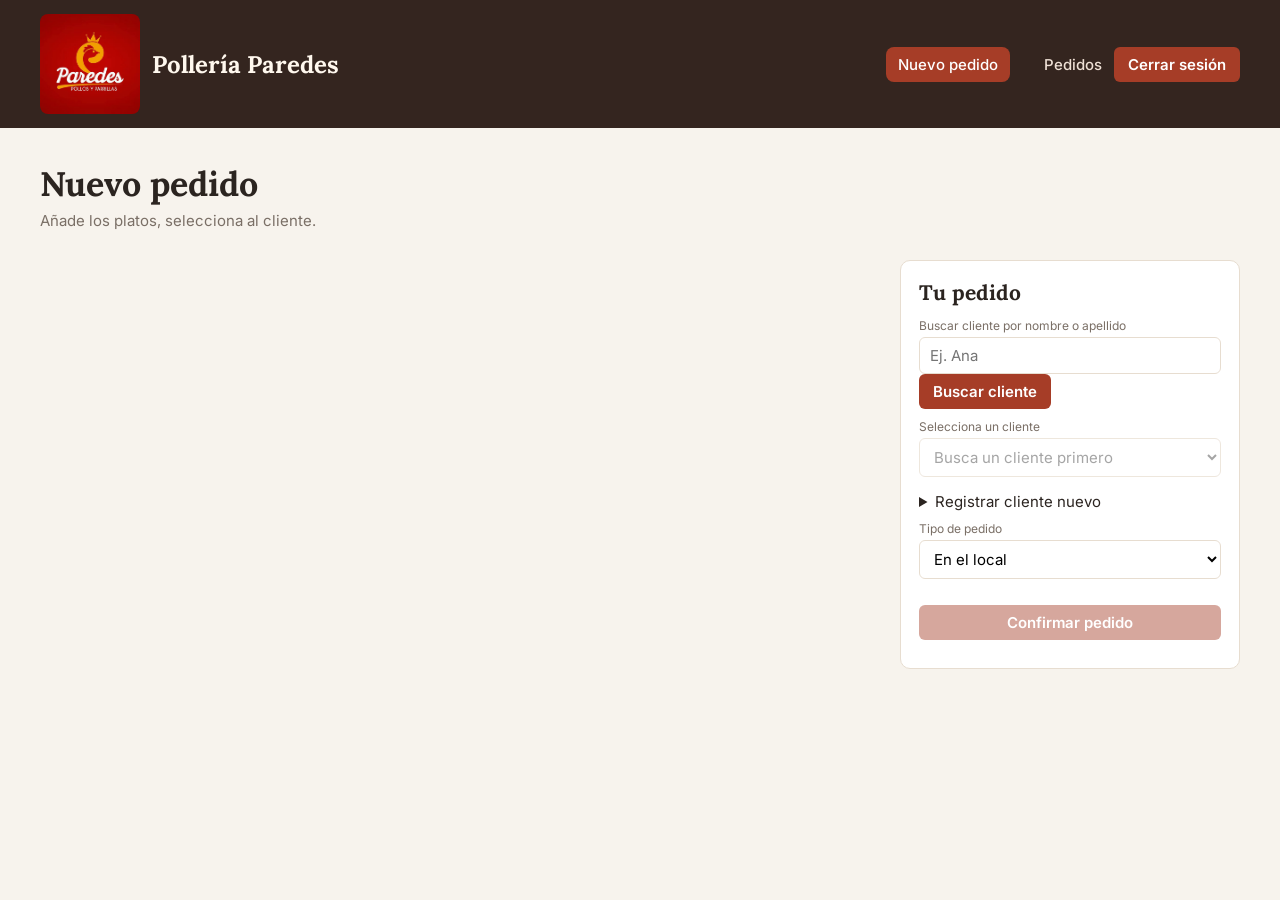
<file: frontend/index.html>
<!DOCTYPE html>
<html lang="es">

<head>
  <meta charset="UTF-8">
  <meta name="viewport" content="width=device-width,initial-scale=1">
  <title>Pollería · Nuevo pedido</title>
  <link href="https://fonts.googleapis.com/css2?family=Inter:wght@400;500;600&family=Lora:wght@500;700&display=swap"
    rel="stylesheet">
  <link rel="stylesheet" href="css/estilos.css">
</head>

<body>
  <header class="top">
    <div class="logo">
      <img class="logo-img" src="img/PolleriaPLogo.jpg" alt="" width="100" height="100">
      <span>Pollería Paredes</span>
    </div>
    <nav><a class="on" href="index.html">Nuevo pedido</a><a href="pedidos.html">Pedidos</a><button id="cerrar-sesion"
        class="btn" type="button">Cerrar sesión</button>
      <span id="mensaje-sesion" role="status"></span>
    </nav>
  </header>
  <section class="hero">
    <h1>Nuevo pedido</h1>
    <p>Añade los platos, selecciona al cliente.</p>
  </section>
  <main class="wrap">
    <div>
      <div class="chips" id="chips"></div>
      <div id="carta"></div>
    </div>
    <aside class="panel">
      <h2>Tu pedido</h2>
      <label for="buscar-cliente">Buscar cliente por nombre o apellido</label>
      <input id="buscar-cliente" type="search" placeholder="Ej. Ana">

      <button id="boton-buscar-cliente" class="btn" type="button">
        Buscar cliente
      </button>

      <label for="cliente">Selecciona un cliente</label>
      <select id="cliente" disabled>
        <option value="">Busca un cliente primero</option>
      </select>

      <p id="mensaje-cliente" role="status"></p>

      <details id="alta-cliente">
        <summary>Registrar cliente nuevo</summary>

        <form id="form-alta-cliente">
          <label for="alta-nombre">Nombre</label>
          <input id="alta-nombre" name="nombre" required>

          <label for="alta-apellido">Apellido</label>
          <input id="alta-apellido" name="apellido" required>

          <label for="alta-telefono">Teléfono</label>
          <input id="alta-telefono" name="telefono" type="tel" required>

          <label for="alta-direccion">Dirección</label>
          <input id="alta-direccion" name="direccion" required>

          <button class="btn" type="submit">Guardar y seleccionar cliente</button>
          <p id="mensaje-alta-cliente" role="status"></p>
        </form>
      </details>

      <!-- El texto es lo que ve el usuario. El value es lo que se envía a Java. -->
      <label for="tipo">Tipo de pedido</label>
      <select id="tipo">
        <option value="Presencial">En el local</option>
        <option value="Recojo">Para llevar</option>
        <option value="Delivery">Delivery</option>
      </select>
      <div id="items" style="margin-top:12px"></div>
      <div class="totales" id="totales"></div>
      <button class="btn" id="confirmar" style="width:100%;margin-top:14px" disabled>Confirmar pedido</button>
      <div class="msg" id="msg"></div>
    </aside>
  </main>
  <script src="js/datos.js"></script>
  <script src="js/api.js"></script>
  <script>
    const cant = {};           // id -> cantidad elegida en la tarjeta
    const carrito = {};        // id -> cantidad en el pedido
    let filtro = "Todo";

    let enviandoPedido = false; // Indica que estamos esperando la respuesta de Java.

    function pintarCarta() {
      const cats = ["Todo", ...new Set(CARTA.map(p => p.categoria))];
      document.getElementById("chips").innerHTML = cats.map(c =>
        `<button class="chip ${c === filtro ? 'on' : ''}" data-c="${c}">${c === 'Todo' ? 'Toda la carta' : c}</button>`).join("");
      const visibles = cats.slice(1).filter(c => filtro === "Todo" || c === filtro);
      document.getElementById("carta").innerHTML = visibles.map(c => `
    <section class="sec"><h2>${c}</h2><div class="grid">
    ${CARTA.filter(p => p.categoria === c).map(p => `
      <article class="plato">
        ${foto(p)}
        <div class="cuerpo">
          <div class="tag">${p.etiqueta}</div>
          <h3>${p.nombre}</h3><p>${p.descripcion}</p>
          <div class="fila"><span class="precio">${soles(p.precio)}</span>
            <span><span class="qty"><button data-m="${p.id}">−</button><span id="q${p.id}">${cant[p.id] || 1}</span><button data-p="${p.id}">+</button></span>
            <button class="btn" data-a="${p.id}" style="margin-left:6px;padding:6px 10px">Añadir</button></span>
          </div>
        </div>
      </article>`).join("")}
    </div></section>`).join("");
    }

    function pintarPedido() {
      const ids = Object.keys(carrito);
      document.getElementById("items").innerHTML = ids.length ? ids.map(id => {
        const p = CARTA.find(x => x.id == id), q = carrito[id];
        return `<div class="item"><div>${q} × ${p.nombre}<small>${soles(p.precio)} c/u · <a href="#" data-r="${id}" style="color:var(--acc)">quitar</a></small></div><b>${soles(p.precio * q)}</b></div>`;
      }).join("") : `<div class="vacio">Aún no hay platos en el pedido.</div>`;
      const platos = ids.reduce((s, id) => s + carrito[id], 0);
      const total = ids.reduce((s, id) => s + CARTA.find(x => x.id == id).precio * carrito[id], 0);
      document.getElementById("totales").innerHTML = `
    <div><span>Cantidad de platos</span><span>${platos}</span></div>
    <div class="tot"><span>Total</span><span>${soles(total)}</span></div>`;
      document.getElementById("confirmar").disabled = enviandoPedido || !platos;
    }

    document.addEventListener("click", e => {
      const d = e.target.dataset;

      if (enviandoPedido && (d.a || d.r)) {
        e.preventDefault();
        return;
      }

      if (d.c) { filtro = d.c; pintarCarta(); }
      if (d.p) { cant[d.p] = (cant[d.p] || 1) + 1; document.getElementById("q" + d.p).textContent = cant[d.p]; }
      if (d.m) { cant[d.m] = Math.max(1, (cant[d.m] || 1) - 1); document.getElementById("q" + d.m).textContent = cant[d.m]; }
      if (d.a) { carrito[d.a] = (carrito[d.a] || 0) + (cant[d.a] || 1); pintarPedido(); }
      if (d.r) { e.preventDefault(); delete carrito[d.r]; pintarPedido(); }
    });

    const buscadorCliente = document.getElementById("buscar-cliente");
    const botonBuscarCliente = document.getElementById("boton-buscar-cliente");
    const selectorCliente = document.getElementById("cliente");
    const mensajeCliente = document.getElementById("mensaje-cliente");
    let busquedaActual = 0;

    function limpiarResultadosCliente() {
      selectorCliente.replaceChildren(new Option("Selecciona un cliente", ""));
      selectorCliente.disabled = true;
    }

    buscadorCliente.addEventListener("input", () => {
      // Al editar el texto, invalidar la selección y cualquier búsqueda anterior.
      busquedaActual++;
      limpiarResultadosCliente();
      mensajeCliente.textContent = "";
    });

    botonBuscarCliente.addEventListener("click", async () => {
      if (enviandoPedido) return;

      const texto = buscadorCliente.value.trim();
      const busqueda = ++busquedaActual;
      limpiarResultadosCliente();

      if (texto.length < 2) {
        mensajeCliente.textContent = "Escribe al menos dos caracteres.";
        return;
      }

      mensajeCliente.textContent = "Buscando clientes…";

      try {
        const clientes = await buscarClientesEnAPI(texto);
        // Si el usuario cambió el texto o buscó de nuevo, ignorar esta respuesta.
        if (busqueda !== busquedaActual) return;

        for (const cliente of clientes) {
          const etiqueta = `${cliente.nombre} ${cliente.apellido} · ${cliente.idCliente} · Tel. …${cliente.telefonoFinal}`;
          selectorCliente.add(new Option(etiqueta, cliente.idCliente));
        }

        selectorCliente.disabled = clientes.length === 0;
        mensajeCliente.textContent = clientes.length
          ? "Elige al cliente en la lista."
          : "No se encontraron clientes.";
      } catch (error) {
        if (busqueda === busquedaActual) {
          mensajeCliente.textContent = `No se pudo completar la búsqueda. ${error.message}`;
        }
      }
    });
    const formularioAlta = document.getElementById("form-alta-cliente");
    const mensajeAlta = document.getElementById("mensaje-alta-cliente");
    let registrandoCliente = false;

    formularioAlta.addEventListener("submit", async evento => {
      evento.preventDefault();
      if (enviandoPedido || registrandoCliente) return;

      const campos = Object.fromEntries(new FormData(formularioAlta));
      for (const campo of Object.keys(campos)) {
        campos[campo] = campos[campo].trim();
      }

      if (Object.values(campos).some(valor => valor === "")) {
        mensajeAlta.textContent = "Completa los cuatro campos del cliente.";
        return;
      }

      registrandoCliente = true;
      const botonAlta = formularioAlta.querySelector('button[type="submit"]');
      botonAlta.disabled = true;
      mensajeAlta.textContent = "Guardando cliente…";

      try {
        const cliente = await registrarClienteEnAPI(campos);

        // Invalidar búsquedas pendientes y seleccionar el código devuelto por Java.
        busquedaActual++;
        buscadorCliente.value = `${cliente.nombre} ${cliente.apellido}`;
        limpiarResultadosCliente();
        const etiqueta = `${buscadorCliente.value} · ${cliente.idCliente} · Tel. …${cliente.telefonoFinal}`;
        selectorCliente.add(new Option(etiqueta, cliente.idCliente, false, true));
        selectorCliente.disabled = false;
        mensajeCliente.textContent = cliente.creado
          ? `Cliente ${cliente.idCliente} guardado y seleccionado.`
          : `El cliente ${cliente.idCliente} ya estaba registrado y quedó seleccionado.`;

        formularioAlta.reset();
        mensajeAlta.textContent = "";
        document.getElementById("alta-cliente").open = false;
      } catch (error) {
        mensajeAlta.textContent = error.message;
      } finally {
        registrandoCliente = false;
        botonAlta.disabled = false;
      }
    });
    document.getElementById("confirmar").onclick = async () => {
      if (enviandoPedido) return;

      const cliente = document.getElementById("cliente");
      const mensaje = document.getElementById("msg");

      const idCliente = cliente.value.trim();
      const tipoPedido = document.getElementById("tipo").value;

      if (!idCliente) {
        mensaje.style.color = "var(--acc)";
        mensaje.textContent = "Selecciona un cliente.";
        return;
      }

      // Cada clave del carrito es un código de plato, por ejemplo P001.
      const lineas = Object.keys(carrito).map(platoId => ({
        platoId,
        cantidad: carrito[platoId]
      }));

      if (!lineas.length) return;

      enviandoPedido = true;
      pintarPedido();
      mensaje.textContent = "Registrando pedido…";

      try {
        // Estos nombres coinciden con los campos que lee ServidorAPI.java.
        const pedido = await registrarPedidoEnAPI({
          idCliente, tipoPedido, lineas
        });

        // Limpiar el formulario después de que la API confirme el registro.
        for (const platoId of Object.keys(carrito)) delete carrito[platoId];
        // Limpiar la búsqueda junto con el resto del pedido guardado.
        busquedaActual++;
        buscadorCliente.value = "";
        limpiarResultadosCliente();
        mensajeCliente.textContent = "";

        mensaje.style.color = "var(--ok)";
        mensaje.textContent = `Pedido ${pedido.id} guardado.`;
      } catch (error) {
        // Mostrar el error y conservar el carrito para que el usuario pueda revisarlo.
        mensaje.style.color = "var(--acc)";
        mensaje.textContent = error.message;
      } finally {
        // Volver a habilitar el botón si quedaron platos en el carrito.
        enviandoPedido = false;
        pintarPedido();
      }
    };

    cargarCarta().then(() => { pintarCarta(); pintarPedido(); });
    // Activar el botón después de cargar api.js y el contenido de la página.
    conectarBotonCerrarSesion();
  </script>
</body>

</html>
</file>
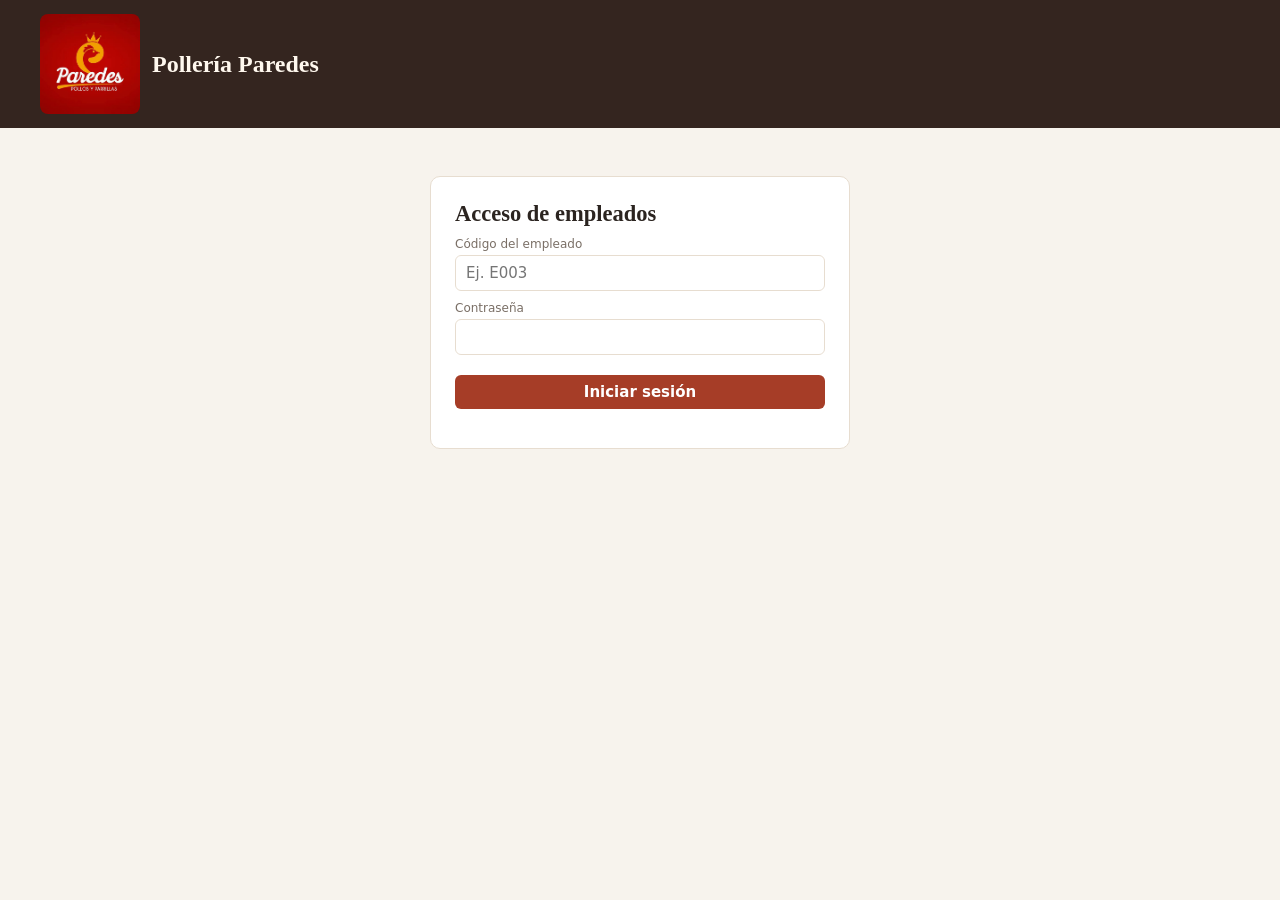
<file: frontend/login.html>
<!DOCTYPE html>
<html lang="es">

<head>
    <meta charset="UTF-8">
    <meta name="viewport" content="width=device-width, initial-scale=1">
    <title>Pollería Paredes · Iniciar sesión</title>
    <link rel="stylesheet" href="css/estilos.css">
</head>

<body>
    <header class="top">
        <div class="logo">
            <img class="logo-img" src="img/PolleriaPLogo.jpg" alt="" width="64" height="64">
            <span>Pollería Paredes</span>
        </div>
    </header>

    <main class="login-wrap">
        <section class="panel login-panel" aria-labelledby="titulo-login">
            <h1 id="titulo-login">Acceso de empleados</h1>

            <form id="form-login">
                <label for="codigo-empleado">Código del empleado</label>
                <input id="codigo-empleado" name="idEmpleado" type="text" placeholder="Ej. E003" maxlength="10"
                    autocomplete="username" required>

                <label for="clave-empleado">Contraseña</label>
                <input id="clave-empleado" name="contrasena" type="password" autocomplete="current-password" required>

                <button class="btn" type="submit">Iniciar sesión</button>
                <p id="mensaje-login" role="status"></p>
            </form>
        </section>
    </main>

    <!-- Cargar primero api.js para poder usar la constante API_URL. -->
    <script src="js/api.js"></script>
    <script>
        const formulario = document.getElementById("form-login");
        const codigo = document.getElementById("codigo-empleado");
        const clave = document.getElementById("clave-empleado");
        const mensaje = document.getElementById("mensaje-login");
        const boton = formulario.querySelector('button[type="submit"]');

        formulario.addEventListener("submit", async evento => {
            // Mantener la página abierta mientras Java comprueba las credenciales.
            evento.preventDefault();
            if (boton.disabled) return;

            const idEmpleado = codigo.value.trim();
            if (!idEmpleado) {
                mensaje.textContent = "Ingresa el código del empleado.";
                codigo.focus();
                return;
            }

            boton.disabled = true;
            mensaje.textContent = "Verificando credenciales…";

            try {
                const respuesta = await fetch(`${API_URL}/login`, {
                    method: "POST",

                    // Live Server y Java usan puertos distintos.
                    // Esta opción permite que Chrome acepte la cookie enviada por Java.
                    credentials: "include",
                    headers: { "Content-Type": "application/json" },

                    // Quitar espacios del código y enviar la contraseña tal como se escribió.
                    body: JSON.stringify({ idEmpleado, contrasena: clave.value })
                });

                const datos = await respuesta.json();

                // Java devuelve 401 si las credenciales son incorrectas.
                if (!respuesta.ok) {
                    mensaje.textContent = datos.error || `Error HTTP ${respuesta.status}`;
                    clave.focus();
                    return;
                }

                // Abrir Nuevo pedido después de la respuesta exitosa.
                window.location.replace("index.html");
            } catch (error) {
                mensaje.textContent = "No se pudo completar el inicio de sesión. Verifica que la API esté en ejecución.";
            } finally {
                // Limpiar la contraseña del formulario y permitir otro intento.
                clave.value = "";
                boton.disabled = false;
            }
        });
    </script>
</body>

</html>
</file>
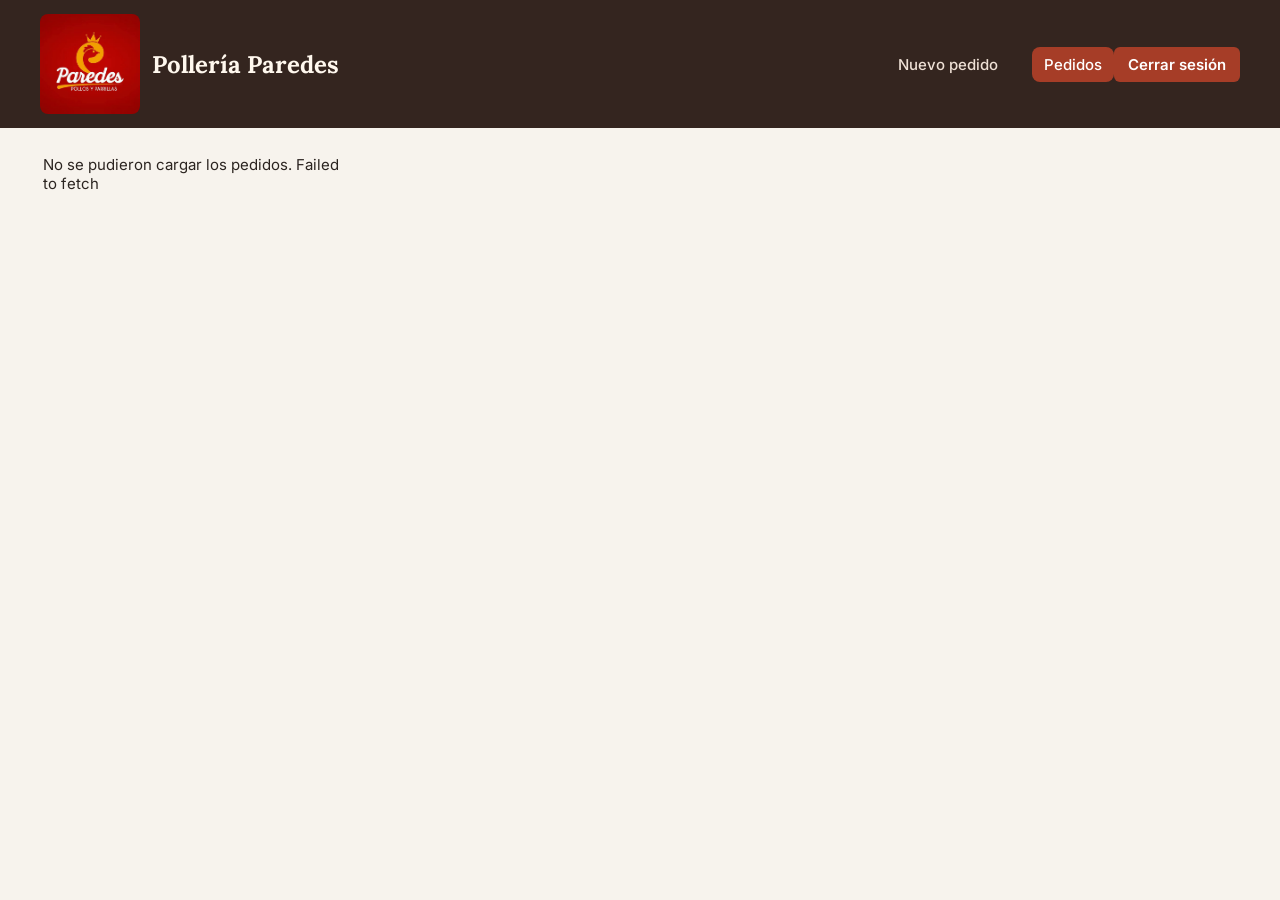
<file: frontend/pedidos.html>
<!DOCTYPE html>
<html lang="es">

<head>
  <meta charset="UTF-8">
  <meta name="viewport" content="width=device-width,initial-scale=1">
  <title>Pollería · Pedidos</title>
  <link href="https://fonts.googleapis.com/css2?family=Inter:wght@400;500;600&family=Lora:wght@500;700&display=swap"
    rel="stylesheet">
  <link rel="stylesheet" href="css/estilos.css">
</head>

<body>
  <header class="top">
    <div class="logo">
      <img class="logo-img" src="img/PolleriaPLogo.jpg" alt="" width="100" height="100">
      <span>Pollería Paredes</span>
    </div>
    <nav><a href="index.html">Nuevo pedido</a><a class="on" href="pedidos.html">Pedidos</a><button id="cerrar-sesion"
        class="btn" type="button">Cerrar sesión</button>
      <span id="mensaje-sesion" role="status"></span>
    </nav>
  </header>
  <main class="pwrap">
    <section class="lista" id="lista"></section>
    <section id="detalle"></section>
  </main>
  <script src="js/datos.js"></script>
  <script src="js/api.js"></script>
  <script>
    const lista = document.getElementById("lista");
    const detalle = document.getElementById("detalle");
    const estados = ["Pendiente", "Preparando", "Entregado", "Cancelado"];

    // Conservar el código como texto para abrir enlaces como pedidos.html?id=PD057.
    const idSolicitado = new URLSearchParams(location.search).get("id");
    let consultaActual = 0;

    // Consultar el catálogo una vez y organizar los platos por código.
    const catalogoVisual = cargarCarta()
      .then(platos => new Map(platos.map(plato => [plato.id, plato])))
      .catch(error => {
        console.warn("No se pudo cargar el catálogo de apoyo.", error);
        return new Map();
      });

    function mostrarFecha(valor) {
      return new Date(valor).toLocaleString("es-PE", {
        dateStyle: "medium",
        timeStyle: "short"
      });
    }

    // Crear elementos con texto para mostrar los datos recibidos de la API.
    function agregarTexto(contenedor, etiqueta, texto, clase) {
      const elemento = document.createElement(etiqueta);
      elemento.textContent = texto;
      if (clase) elemento.className = clase;
      contenedor.append(elemento);
      return elemento;
    }

    async function mostrarDetalle(pedido, boton) {
      // Si el usuario abre otro pedido, solo se muestra la última respuesta.
      const consulta = ++consultaActual;
      lista.querySelector(".ped.on")?.classList.remove("on");
      boton.classList.add("on");
      detalle.textContent = "Cargando detalle…";

      try {
        // El detalle trae los datos de la venta. El catálogo aporta foto y descripción.
        const [{ lineas }, catalogo] = await Promise.all([
          obtenerDetallePedidoEnAPI(pedido.id),
          catalogoVisual
        ]);
        if (consulta !== consultaActual) return;

        detalle.replaceChildren();
        const panel = document.createElement("div");
        panel.className = "detalle";
        detalle.append(panel);

        agregarTexto(panel, "h2", `Pedido ${pedido.id}`);
        agregarTexto(panel, "p", `Cliente ${pedido.idCliente} · Empleado ${pedido.idEmpleado}`);
        agregarTexto(panel, "p", `${pedido.tipo} · ${estados[pedido.estado] ?? "Estado desconocido"}`);
        agregarTexto(panel, "p", mostrarFecha(pedido.fecha));

        if (!lineas.length) {
          agregarTexto(panel, "p", "Este pedido no tiene líneas registradas.", "vacio");
          return;
        }

        let total = 0;

        for (const linea of lineas) {
          // Estos importes pertenecen al pedido guardado en PostgreSQL.
          const subtotal = Number(linea.subtotal);
          total += subtotal;

          // Relacionar la línea del pedido con el plato del catálogo por su código.
          const plato = catalogo.get(linea.platoId);

          // Recuperar el desplegable y las clases CSS de la pantalla anterior.
          const tarjeta = agregarTexto(panel, "details", "", "dp");
          const resumen = agregarTexto(tarjeta, "summary", "");
          const miniatura = agregarTexto(resumen, "div", "", "foto");
          agregarTexto(miniatura, "span", plato?.emoji || "🍽️");

          const imagenUrl = plato ? urlImagen(plato) : "";
          if (imagenUrl) {
            const imagen = document.createElement("img");
            imagen.alt = linea.nombre;
            imagen.loading = "lazy";
            // Si falta el archivo, queda visible el emoji.
            imagen.addEventListener("error", () => imagen.remove());
            imagen.src = imagenUrl;
            miniatura.append(imagen);
          }

          const texto = agregarTexto(resumen, "div", "", "t");
          agregarTexto(texto, "b", `${linea.cantidad} × ${linea.nombre}`);
          agregarTexto(texto, "small", `${soles(Number(linea.precioUnitario))} c/u`);
          agregarTexto(resumen, "span", soles(subtotal), "sub");

          const contenido = agregarTexto(tarjeta, "div", "", "cont");
          agregarTexto(contenido, "p",
            plato?.descripcion || "Descripción no disponible.");
        }

        const sumas = agregarTexto(panel, "div", "", "sumas");
        agregarTexto(sumas, "div", `Total ${soles(total)}`, "tot");

        // Mostrar la acción cuando el pedido está pendiente y tiene líneas.
        if (pedido.estado === 0) {
          const acciones = agregarTexto(panel, "div", "", "acciones");
          const botonPreparar = agregarTexto(acciones, "button", "Marcar preparando", "btn");
          botonPreparar.type = "button";

          botonPreparar.addEventListener("click", async () => {
            botonPreparar.disabled = true;
            const mensaje = agregarTexto(acciones, "p", "Actualizando pedido…");

            try {
              await marcarPreparandoEnAPI(pedido.id);

              // Si el usuario sigue viendo este pedido, volver a cargarlo seleccionado.
              if (consulta === consultaActual) {
                await cargarPedidos(pedido.id);
              }
            } catch (error) {
              mensaje.textContent = error.message;
              botonPreparar.disabled = false;
            }
          });
        }

        // Ofrecer el cobro cuando el pedido ya está en preparación.
        if (pedido.estado === 1) {
          const acciones = agregarTexto(panel, "div", "", "acciones");
          const etiqueta = agregarTexto(acciones, "label", "Método de pago ");
          const selector = agregarTexto(etiqueta, "select", "");

          for (const metodo of ["Efectivo", "Tarjeta", "Yape", "Plin"]) {
            const opcion = agregarTexto(selector, "option", metodo);
            opcion.value = metodo;
          }

          const botonPago = agregarTexto(acciones, "button", "Registrar pago", "btn");
          botonPago.type = "button";
          const mensaje = agregarTexto(acciones, "p", "");
          mensaje.setAttribute("role", "status");

          botonPago.addEventListener("click", async () => {
            botonPago.disabled = true;
            selector.disabled = true;
            mensaje.textContent = "Registrando pago…";

            try {
              await registrarPagoEnAPI(pedido.id, selector.value);
            } catch (error) {
              mensaje.textContent = error.message;
              botonPago.disabled = false;
              selector.disabled = false;
              return;
            }

            // Volver a leer el estado que dejó PostgreSQL, como al marcar preparando.
            mensaje.textContent = "Pago registrado.";
            if (consulta === consultaActual) {
              await cargarPedidos(pedido.id);
            }
          });
        }
        // Permitir la cancelación de pedidos no históricos que siguen abiertos.
        if (pedido.legado === false && (pedido.estado === 0 || pedido.estado === 1)) {
          const acciones = agregarTexto(panel, "div", "", "acciones");
          const botonCancelar = agregarTexto(acciones, "button", "Cancelar pedido", "btn sec2");
          botonCancelar.type = "button";

          const mensaje = agregarTexto(acciones, "p", "");
          mensaje.setAttribute("role", "status");

          botonCancelar.addEventListener("click", async () => {
            // Pedir confirmación antes de enviar el cambio a PostgreSQL.
            if (!window.confirm(`¿Confirmas la cancelación del pedido ${pedido.id}?`)) {
              return;
            }

            // Pausar las acciones del pedido mientras se procesa la cancelación.
            const controles = panel.querySelectorAll(".acciones button:enabled, .acciones select:enabled");
            controles.forEach(control => { control.disabled = true; });
            mensaje.textContent = "Cancelando pedido…";

            try {
              await cambiarEstadoPedidoEnAPI(pedido.id, 3);
            } catch (error) {
              mensaje.textContent = error.message;
              controles.forEach(control => { control.disabled = false; });
              return;
            }

            // Volver a leer el estado guardado y conservar el pedido seleccionado.
            mensaje.textContent = "Pedido cancelado.";
            if (consulta === consultaActual) {
              await cargarPedidos(pedido.id);
            }
          });
        }

      } catch (error) {
        if (consulta === consultaActual) {
          detalle.textContent = `No se pudo cargar el detalle. ${error.message}`;
        }
      }
    }

    // Si llega un código al recargar, usarlo. Al entrar, usar el de la URL.
    async function cargarPedidos(idPreferido = idSolicitado) {
      lista.textContent = "Cargando pedidos…";

      try {
        const pedidos = await listarPedidosEnAPI();
        lista.replaceChildren();

        if (!pedidos.length) {
          agregarTexto(lista, "div", "Todavía no hay pedidos.", "vacio");
          return;
        }

        const botones = new Map();

        for (const pedido of pedidos) {
          const estado = estados[pedido.estado] ?? "Estado desconocido";
          const boton = agregarTexto(lista, "button",
            `${pedido.id} · Cliente ${pedido.idCliente} · ${estado} · ${mostrarFecha(pedido.fecha)}`,
            "ped");
          boton.type = "button";
          boton.addEventListener("click", () => mostrarDetalle(pedido, boton));
          botones.set(pedido.id, boton);
        }

        // Abrir el código indicado en la URL. Sin código, abrir el más reciente.
        const inicial = idPreferido ?? pedidos[0].id;
        const boton = botones.get(inicial);

        if (boton) {
          boton.click();
        } else {
          detalle.textContent = `El pedido ${inicial} no aparece en la lista.`;
        }
      } catch (error) {
        lista.textContent = `No se pudieron cargar los pedidos. ${error.message}`;
      }
    }

    cargarPedidos();
    // Activar el botón después de cargar api.js y el contenido de la página.
    conectarBotonCerrarSesion();
  </script>
</file>
<file: frontend/css/estilos.css>
:root {
    --bg: #f6f1ea;
    --card: #fff;
    --ink: #2b2420;
    --mute: #7a6f66;
    --line: #e7dfd4;
    --acc: #b5472f;
    --acc-d: #983a25;
    --ok: #3d7a4f
}

* {
    box-sizing: border-box
}

body {
    margin: 0;
    background: var(--bg);
    color: var(--ink);
    font-family: Inter, system-ui, sans-serif;
    font-size: 15px
}

h1,
h2,
h3,
.logo {
    font-family: Lora, Georgia, serif;
    margin: 0
}

header.top {
    display: flex;
    justify-content: space-between;
    align-items: center;
    padding: 14px 40px;
    border-bottom: 1px solid var(--line);
    background: var(--bg)
}

.logo {
    font-size: 24px;
    font-weight: 700;
    color: var(--acc)
}

nav a {
    margin-left: 22px;
    text-decoration: none;
    color: var(--mute);
    font-weight: 500
}

nav a.on {
    color: var(--acc)
}

.hero {
    padding: 34px 40px 10px
}

.hero h1 {
    font-size: 34px
}

.hero p {
    color: var(--mute);
    margin: 6px 0 0
}

.wrap {
    display: grid;
    grid-template-columns: 1fr 340px;
    gap: 28px;
    padding: 20px 40px 50px;
    align-items: start
}

.chips {
    display: flex;
    gap: 8px;
    margin-bottom: 18px;
    flex-wrap: wrap
}

.chip {
    border: 1px solid var(--line);
    background: #fff;
    border-radius: 20px;
    padding: 6px 14px;
    cursor: pointer;
    font: inherit
}

.chip.on {
    background: var(--acc);
    color: #fff;
    border-color: var(--acc)
}

.sec h2 {
    font-size: 22px;
    margin: 22px 0 12px
}

.grid {
    display: grid;
    grid-template-columns: repeat(2, 1fr);
    gap: 14px
}

.plato {
    background: var(--card);
    border: 1px solid var(--line);
    border-radius: 10px;
    padding: 12px;
    display: flex;
    gap: 12px
}

.foto {
    width: 84px;
    height: 84px;
    border-radius: 8px;
    background: linear-gradient(135deg, #f1d9c4, #e8b48f);
    display: grid;
    place-items: center;
    font-size: 38px;
    flex: none;
    position: relative;
    overflow: hidden
}

.foto img {
    position: absolute;
    inset: 0;
    width: 100%;
    height: 100%;
    object-fit: cover
}

.plato .cuerpo {
    flex: 1;
    display: flex;
    flex-direction: column
}

.tag {
    font-size: 11px;
    color: var(--acc);
    text-transform: uppercase;
    letter-spacing: .04em;
    min-height: 14px
}

.plato h3 {
    font-size: 16px;
    margin: 2px 0
}

.plato p {
    font-size: 12.5px;
    color: var(--mute);
    margin: 0 0 8px
}

.fila {
    margin-top: auto;
    display: flex;
    justify-content: space-between;
    align-items: center
}

.precio {
    font-weight: 600
}

.qty {
    display: inline-flex;
    align-items: center;
    border: 1px solid var(--line);
    border-radius: 6px
}

.qty button {
    border: 0;
    background: none;
    width: 26px;
    height: 26px;
    cursor: pointer;
    font-size: 16px
}

.qty span {
    min-width: 22px;
    text-align: center
}

.btn {
    background: var(--acc);
    color: #fff;
    border: 0;
    border-radius: 6px;
    padding: 8px 14px;
    font: inherit;
    font-weight: 600;
    cursor: pointer
}

.btn:hover {
    background: var(--acc-d)
}

.btn.sec2 {
    background: #fff;
    color: var(--acc);
    border: 1px solid var(--acc)
}

.btn:disabled {
    opacity: .45;
    cursor: not-allowed
}

.panel {
    background: var(--card);
    border: 1px solid var(--line);
    border-radius: 10px;
    padding: 18px;
    position: sticky;
    top: 14px
}

.panel h2 {
    font-size: 21px;
    margin-bottom: 12px
}

.panel label {
    display: block;
    font-size: 12px;
    color: var(--mute);
    margin: 10px 0 4px
}

.panel input,
.panel select {
    width: 100%;
    padding: 8px 10px;
    border: 1px solid var(--line);
    border-radius: 6px;
    font: inherit;
    background: #fff
}

.item {
    display: flex;
    justify-content: space-between;
    gap: 8px;
    padding: 8px 0;
    border-bottom: 1px dashed var(--line);
    font-size: 14px
}

.item small {
    color: var(--mute);
    display: block
}

.totales {
    margin-top: 12px;
    font-size: 14px
}

.totales div {
    display: flex;
    justify-content: space-between;
    padding: 2px 0
}

.totales .tot {
    font-size: 18px;
    font-weight: 700;
    border-top: 1px solid var(--line);
    margin-top: 6px;
    padding-top: 8px
}

.vacio {
    color: var(--mute);
    font-size: 13px;
    padding: 10px 0
}

.msg {
    margin-top: 10px;
    font-size: 13px;
    color: var(--ok)
}

/* Pedidos */
.pwrap {
    display: grid;
    grid-template-columns: 340px 1fr;
    gap: 24px;
    padding: 24px 40px 50px;
    align-items: start
}

.lista .ped {
    background: #fff;
    border: 1px solid var(--line);
    border-radius: 10px;
    padding: 12px 14px;
    margin-bottom: 10px;
    cursor: pointer
}

.lista .ped.on {
    border-color: var(--acc);
    box-shadow: 0 0 0 2px #b5472f22
}

.ped .r1 {
    display: flex;
    justify-content: space-between;
    font-weight: 600
}

.ped .r2 {
    color: var(--mute);
    font-size: 13px;
    margin-top: 3px;
    display: flex;
    justify-content: space-between
}

.estado {
    font-size: 11px;
    padding: 2px 8px;
    border-radius: 10px;
    background: #f3e3b8;
    color: #7a5a00
}

.estado.Entregado {
    background: #d6ecd9;
    color: #2b6a3a
}

.estado.Preparando {
    background: #d9e6f5;
    color: #27527f
}

.detalle {
    background: #fff;
    border: 1px solid var(--line);
    border-radius: 10px;
    padding: 22px
}

.detalle h2 {
    font-size: 24px
}

.meta {
    display: grid;
    grid-template-columns: repeat(3, 1fr);
    gap: 12px;
    margin: 16px 0
}

.meta div {
    background: var(--bg);
    border-radius: 8px;
    padding: 10px 12px
}

.meta small {
    display: block;
    color: var(--mute);
    font-size: 12px
}

.meta b {
    font-size: 15px
}

details.dp {
    border: 1px solid var(--line);
    border-radius: 8px;
    margin-bottom: 10px
}

details.dp summary {
    list-style: none;
    cursor: pointer;
    display: flex;
    align-items: center;
    gap: 12px;
    padding: 10px 12px
}

details.dp summary::-webkit-details-marker {
    display: none
}

details.dp .foto {
    width: 56px;
    height: 56px;
    font-size: 26px
}

details.dp .t {
    flex: 1
}

details.dp .t b {
    display: block
}

details.dp .t small {
    color: var(--mute)
}

details.dp .sub {
    font-weight: 600
}

.dp .cont {
    padding: 4px 14px 14px;
    border-top: 1px dashed var(--line);
    font-size: 13.5px
}

.ing {
    display: flex;
    flex-wrap: wrap;
    gap: 6px;
    margin-top: 6px
}

.ing span {
    background: #f3ebe0;
    border-radius: 12px;
    padding: 3px 10px;
    font-size: 12px
}

.sumas {
    margin-top: 14px;
    max-width: 320px;
    margin-left: auto
}

.sumas div {
    display: flex;
    justify-content: space-between;
    padding: 3px 0
}

.sumas .tot {
    font-size: 19px;
    font-weight: 700;
    border-top: 1px solid var(--line);
    padding-top: 8px;
    margin-top: 6px
}

.nota {
    margin-top: 10px;
    font-size: 13.5px;
    background: var(--bg);
    border-radius: 8px;
    padding: 10px 12px
}

.acciones {
    display: flex;
    gap: 8px;
    margin-top: 16px
}

@media(max-width:860px) {

    .wrap,
    .pwrap {
        grid-template-columns: 1fr;
        padding: 16px
    }

    .grid {
        grid-template-columns: 1fr
    }

    .meta {
        grid-template-columns: 1fr
    }

    header.top {
        padding: 12px 16px
    }

    .hero {
        padding: 20px 16px 0
    }
}

/* Paleta compartida por Nuevo pedido y Pedidos. */
:root {
  --bg: #f7f3ed;
  --ink: #2b2420;
  --line: #e7ddd0;
  --acc: #a63d27;
  --acc-d: #87301e;
}

header.top {
  background: #34251f;
  border-bottom: 0;
  gap: 12px;
  flex-wrap: wrap;
}

header.top .logo {
  color: #fff8ee;
}

header.top nav a {
  color: #eee0d5;
  padding: 8px 12px;
  border-radius: 8px;
  display: inline-block;
}

header.top nav a.on {
  color: #fff;
  background: #a63d27;
}

/* Alinear el listado incluso con los botones actuales de una sola línea. */
.lista .ped {
  width: 100%;
  text-align: left;
  font: inherit;
  color: var(--ink);
}

.lista .ped.on {
  background: #fff4ed;
}

/* Dejar espacio para los botones y sus mensajes en pantallas estrechas. */
.acciones {
  align-items: center;
  flex-wrap: wrap;
}

/* En escritorio, recorrer los pedidos sin desplazar todo el detalle. */
@media (min-width: 861px) {
  .pwrap {
    grid-template-columns: minmax(240px, 320px) minmax(0, 1fr);
  }

  .lista {
    max-height: calc(100vh - 115px);
    overflow-y: auto;
    padding: 3px 8px 3px 3px;
  }

  .panel {
    max-height: calc(100vh - 28px);
    overflow-y: auto;
  }
}

@media (max-width: 860px) {
  .panel {
    position: static;
  }
}
header.top .logo {
  display: flex;
  align-items: center; /* Centra el nombre a la altura media del logo. */
  gap: 12px;
}

header.top .logo-img {
  display: block;
  width: 100px;
  height: 100px;
  flex-shrink: 0;
  border-radius: 8px;
  object-fit: contain;
}

/* Centrar la tarjeta de acceso con espacio en pantallas estrechas. */
.login-wrap {
  display: grid;
  justify-items: center;
  padding: 48px 16px;
}

/* La tarjeta de acceso tiene su propio ancho y sigue el flujo de la página. */
.login-wrap .login-panel {
  position: static;
  width: min(100%, 420px);
  padding: 24px;
}

.login-panel .btn {
  width: 100%;
  margin-top: 20px;
}

#mensaje-login {
  margin-top: 12px;
  color: var(--mute);
}
</file>
